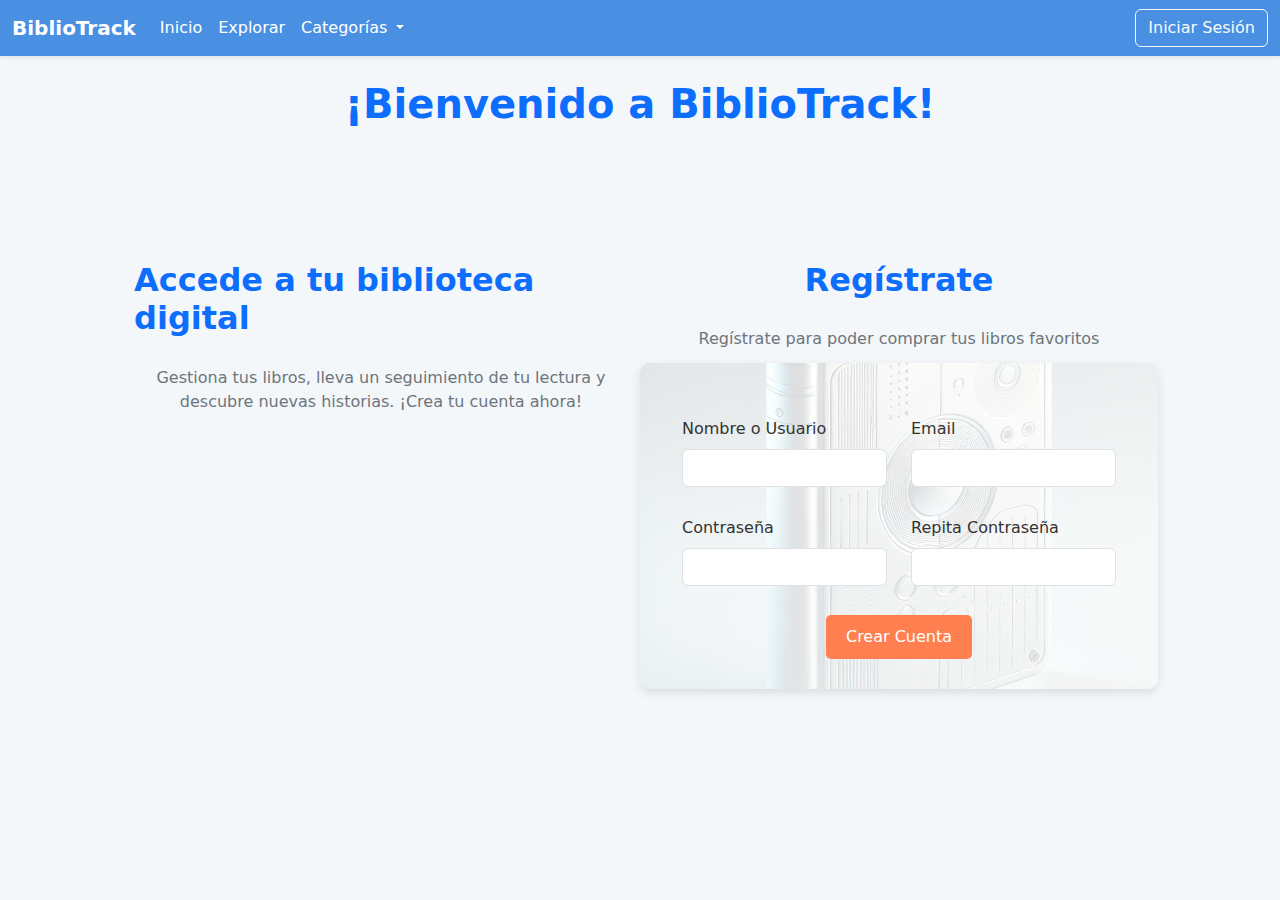
<file: Pages/index.html>
<!DOCTYPE html>
<html lang="en">
<head>
    <meta charset="UTF-8">
    <meta name="viewport" content="width=device-width, initial-scale=1.0">
    <title>Libreria</title>
    <script src="../Js/bootstrap.min.js"></script>
    <script src="https://cdn.jsdelivr.net/npm/bootstrap@5.3.2/dist/js/bootstrap.bundle.min.js"></script>
    <link rel="stylesheet" href="../Css/bootstrap.min.css">
    <link rel="stylesheet" href="../Css/style.css">
</head>
<body>
    <header>
        <nav class="navbar navbar-expand-lg nav-custom shadow-sm">
            <div class="container-fluid">
                <a class="navbar-brand fw-bold text-white" href="/Pages/index.html">BiblioTrack</a>
                <button class="navbar-toggler" type="button" data-bs-toggle="collapse" 
                        data-bs-target="#navbarSupportedContent" aria-controls="navbarSupportedContent" 
                        aria-expanded="false" aria-label="Toggle navigation">
                    <span class="navbar-toggler-icon"></span>
                </button>
                <div class="collapse navbar-collapse" id="navbarSupportedContent">
                    <ul class="navbar-nav me-auto mb-2 mb-lg-0">
                        <li class="nav-item">
                            <a class="nav-link active text-white" aria-current="page" href="#">Inicio</a>
                        </li>
                        <li class="nav-item">
                            <a class="nav-link text-white" href="#">Explorar</a>
                        </li>
                        <li class="nav-item dropdown">
                            <a class="nav-link dropdown-toggle text-white" href="#" role="button" data-bs-toggle="dropdown" 
                               aria-expanded="false">
                                Categorías
                            </a>
                            <ul class="dropdown-menu">
                                <li><a class="dropdown-item" href="#">Ficción</a></li>
                                <li><a class="dropdown-item" href="#">No Ficción</a></li>
                                <li><hr class="dropdown-divider"></li>
                                <li><a class="dropdown-item" href="#">Infantil</a></li>
                            </ul>
                        </li>
                    </ul>
                    <a href="../Pages/login.html" class="btn btn-outline-light d-flex">Iniciar Sesión</a>
                </div>
            </div>
        </nav>
    </header>

    <div class="text-center py-4">
        <h1 class="fw-bold text-primary">¡Bienvenido a BiblioTrack!</h1>
    </div>

    <main class="presentation container">
        <div class="row">
            <section class="presentation_page col-md-6 d-flex flex-column align-items-center">
                <h2 class="fw-semibold text-primary">Accede a tu biblioteca digital</h2>
                <p class="text-center text-secondary">Gestiona tus libros, lleva un seguimiento de tu lectura y descubre nuevas historias.  
                   ¡Crea tu cuenta ahora!</p>
            </section>
            <section class="presentation_register col-md-6 d-flex flex-column align-items-center">
                <h2 class="fw-semibold text-primary">Regístrate</h2>
                <p class="text-center text-secondary">Regístrate para poder comprar tus libros favoritos</p>
                <form action="../logic/createProfile.php" method="post" class="row g-4 custom-form" id="registerForm">
                    <div class="col-md-6">
                        <label for="inputName" class="form-label">Nombre o Usuario</label>
                        <input type="text" class="form-control" id="inputName" name="username">
                        <div class="error-message" id="errorName"></div>
                    </div>
                    <div class="col-md-6">
                        <label for="inputEmail" class="form-label">Email</label>
                        <input type="email" class="form-control" id="inputEmail" name="email">
                        <div class="error-message" id="errorEmail"></div>
                    </div>
                    <div class="col-md-6">
                        <label for="inputPassword" class="form-label">Contraseña</label>
                        <input type="password" class="form-control" id="inputPassword" name="password">
                        <div class="error-message" id="errorPassword"></div>
                    </div>
                    <div class="col-md-6">
                        <label for="inputPasswordRepeat" class="form-label">Repita Contraseña</label>
                        <input type="password" class="form-control" id="inputPasswordRepeat" name="password_repeat">
                        <div class="error-message" id="errorPasswordRepeat"></div>
                    </div>
                    <div class="col-12 text-center">
                        <button type="submit" class="btn btn-custom">Crear Cuenta</button>
                    </div>
                </form>
            </section>
        </div>
    </main>
</body>
<script src="../Js/validationRegister.js"></script>
</html>
</file>
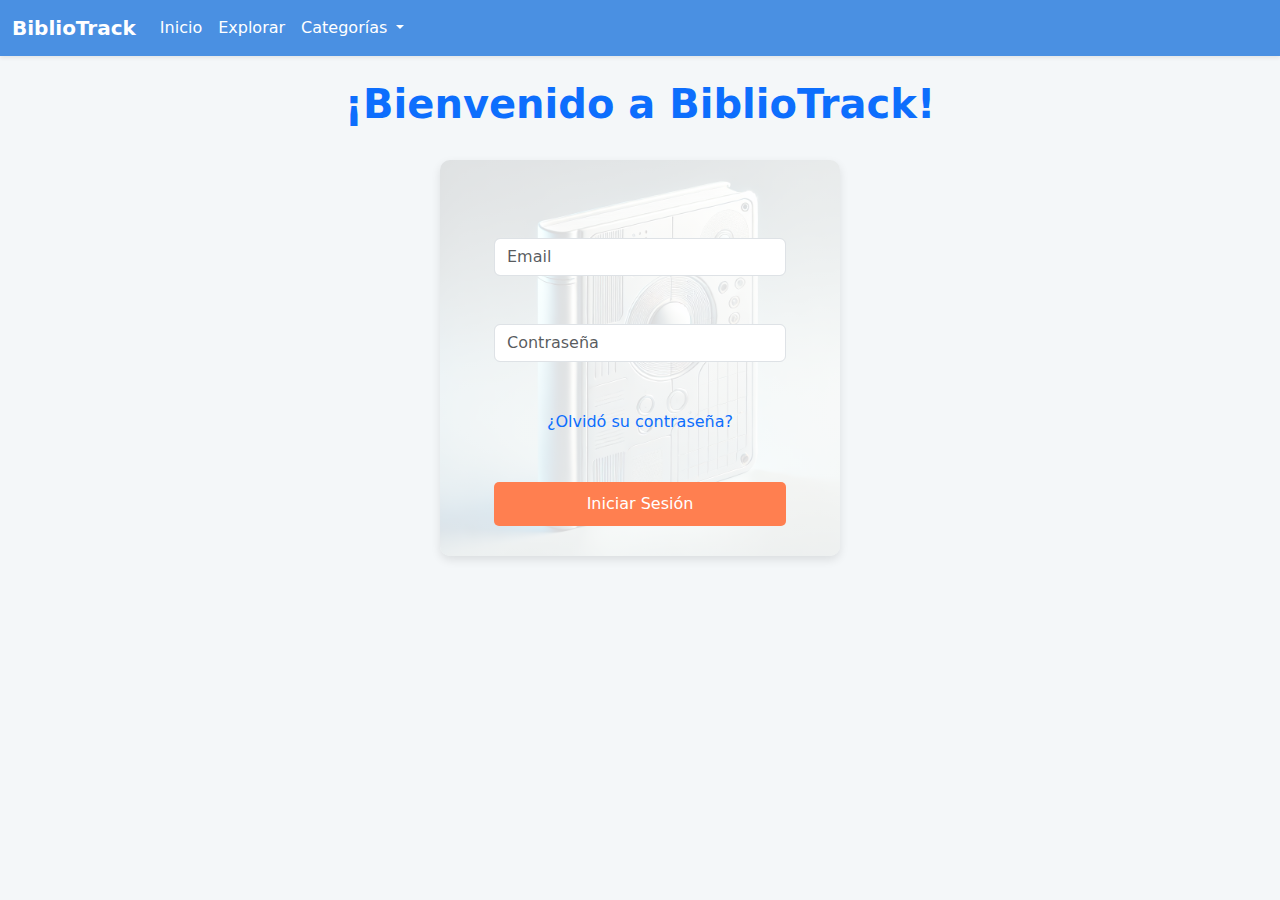
<file: Pages/login.html>
<!DOCTYPE html>
<html lang="en">
<head>
    <meta charset="UTF-8">
    <meta name="viewport" content="width=device-width, initial-scale=1.0">
    <title>Libreria</title>
    <script src="../Js/bootstrap.min.js"></script>
    <script src="https://cdn.jsdelivr.net/npm/bootstrap@5.3.2/dist/js/bootstrap.bundle.min.js"></script>
    <link rel="stylesheet" href="../Css/bootstrap.min.css">
    <link rel="stylesheet" href="../Css/style.css">
</head>
<body>
    <header>
        <nav class="navbar navbar-expand-lg nav-custom shadow-sm">
            <div class="container-fluid">
                <a class="navbar-brand fw-bold text-white" href="../Pages/index.html">BiblioTrack</a>
                <button class="navbar-toggler" type="button" data-bs-toggle="collapse" 
                        data-bs-target="#navbarSupportedContent" aria-controls="navbarSupportedContent" 
                        aria-expanded="false" aria-label="Toggle navigation">
                    <span class="navbar-toggler-icon"></span>
                </button>
                <div class="collapse navbar-collapse" id="navbarSupportedContent">
                    <ul class="navbar-nav me-auto mb-2 mb-lg-0">
                        <li class="nav-item">
                            <a class="nav-link active text-white" aria-current="page" href="#">Inicio</a>
                        </li>
                        <li class="nav-item">
                            <a class="nav-link text-white" href="#">Explorar</a>
                        </li>
                        <li class="nav-item dropdown">
                            <a class="nav-link dropdown-toggle text-white" href="#" role="button" data-bs-toggle="dropdown" 
                               aria-expanded="false">
                                Categorías
                            </a>
                            <ul class="dropdown-menu">
                                <li><a class="dropdown-item" href="#">Ficción</a></li>
                                <li><a class="dropdown-item" href="#">No Ficción</a></li>
                                <li><hr class="dropdown-divider"></li>
                                <li><a class="dropdown-item" href="#">Infantil</a></li>
                            </ul>
                        </li>
                    </ul>
                </div>
            </div>
        </nav>
    </header>
    <div class="text-center py-4">
        <h1 class="fw-bold text-primary">¡Bienvenido a BiblioTrack!</h1>
    </div>
    <main>
        <section class="d-flex justify-content-center align-items-center mt-5">
            <form class="row g-5 custom-form2 text-center">
                <div class="col-md-12">
                    <input type="email" class="form-control" id="inputEmail4" placeholder="Email">
                </div>
                <div class="col-md-12">
                    <input type="password" class="form-control" id="inputPassword4" placeholder="Contraseña">
                </div>
                <div class="col-12 text-center">
                    <a href="#" class="text-decoration-none d-block">¿Olvidó su contraseña?</a>
                </div>
                <div class="col-12">
                    <a href="" class="btn btn-custom w-100">Iniciar Sesión</a>
                </div>
            </form>
        </section>             
    </main>
    
</body>
</html>
</file>
<file: Css/style.css>
/*variables Colores*/
:root {
    --primary-color: #4A90E2; /* Azul vibrante */
    --secondary-color: #FF7F50; /* Coral */
    --background-color: #F4F7F9; /* Gris claro */
    --text-color: #333; /* Texto oscuro */
    --button-hover: #357ABD; /* Azul más oscuro */
}

.nav-custom {
    background-color: var(--primary-color);
}


body {
    background-color: var(--background-color);
    color: var(--text-color);
}

.presentation {
    display: flex;
    justify-content: space-between;
    align-items: center;
    height: 70vh;
    gap: 40px;
    padding: 5%;
}


.presentation_page, .presentation_register {
    width: 50%;
    display: flex;
    flex-direction: column;
    gap: 20px;
}


.custom-form {
    background: linear-gradient(rgba(255, 255, 255, 0.85), rgba(255, 255, 255, 0.85)), 
                url('../Assets/libro-formulario.webp') no-repeat center center;
    background-size: cover;
    padding: 30px;
    border-radius: 10px;
    color: var(--text-color);
    box-shadow: 0px 4px 10px rgba(0, 0, 0, 0.1);
}


.btn-custom {
    background-color: var(--secondary-color);
    color: white;
    border: none;
    padding: 10px 20px;
    border-radius: 5px;
    transition: background-color 0.5s ease, transform 0.2s ease;
    cursor: pointer;
}

.btn-custom:hover {
    background-color: var(--button-hover);
    transform: scale(1.05);
    cursor: pointer;
}


h1, h2 {
    color: var(--primary-color);
}

.text-secondary {
    color: var(--secondary-color);
}


.dropdown-menu {
    background-color: white;
    border: none;
    box-shadow: 0px 4px 6px rgba(0, 0, 0, 0.1);
}

.dropdown-item:hover {
    background-color: var(--background-color);
}

.custom-form2 {
    background: linear-gradient(rgba(255, 255, 255, 0.85), rgba(255, 255, 255, 0.85)), 
                url('../Assets/libro-formulario.webp') no-repeat center center;
    background-size: cover;
    padding: 30px;
    border-radius: 10px;
    color: var(--text-color);
    max-width: 400px;
    width: 100%;
    box-shadow: 0px 4px 10px rgba(0, 0, 0, 0.1);
}

.error-message {
    color: red;
    font-size: 14px;
    margin-top: 5px;
}
.user-menu {
    right: 0% !important; /* Ajusta la posición para que no se salga */
    left: auto !important;
}
</file>
